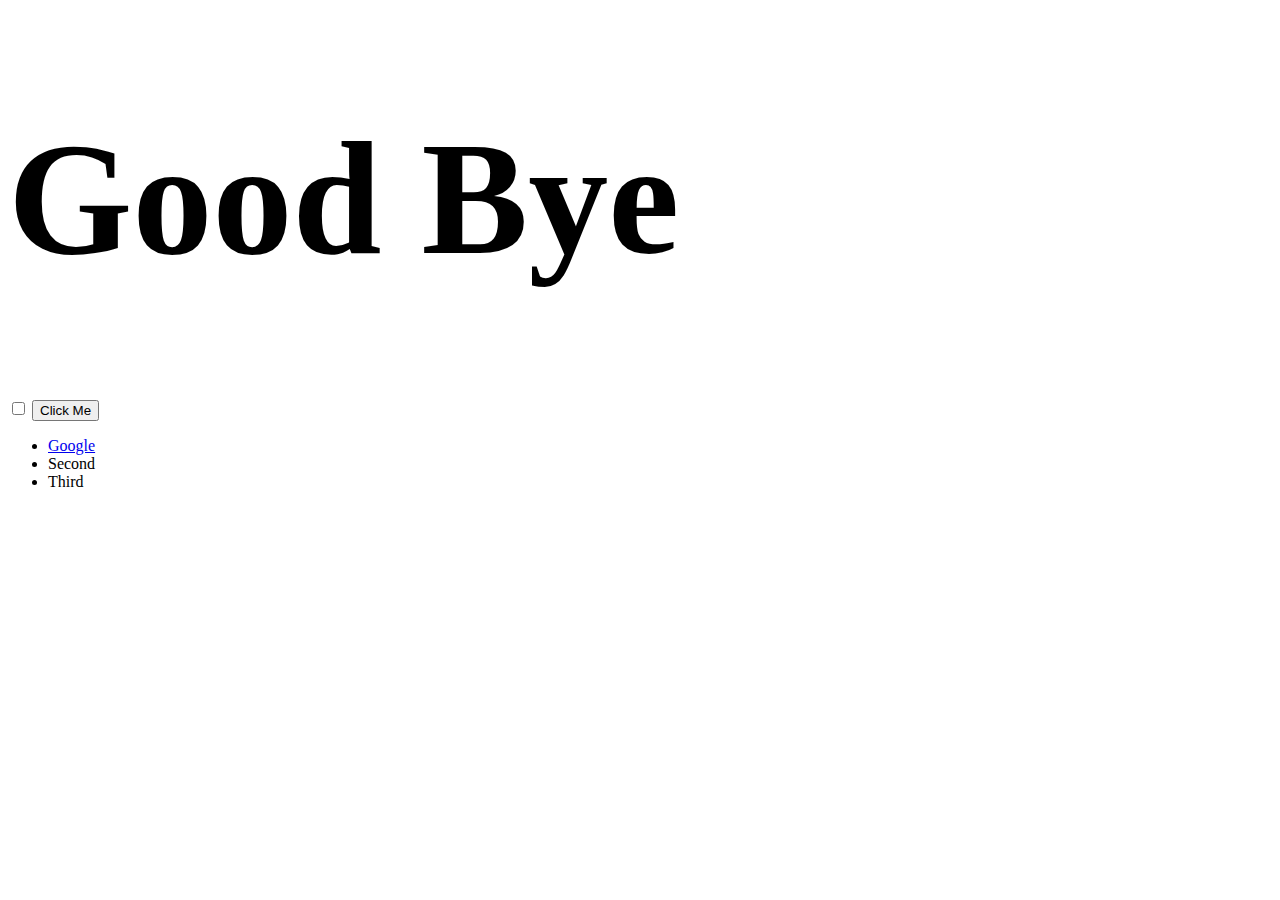
<file: DOM/index.html>
<!DOCTYPE html>
<html lang="en" dir="ltr">
  <head>
    <meta charset="utf-8">
    <title>My Website</title>
    <link rel="stylesheet" href="styles.css">

  </head>
  <body>

    <h1 class ="huge">Hello</h1>

    <input type="checkbox">

    <button class="btn">Click Me</button>

    <ul>
      <li class="list">
        <a href="https://www.google.com">Google</a>
      </li>
      <li class="list">Second</li>
      <li class="list">Third</li>
      
    </ul>

    <script src="index.js" charset="utf-8"></script>
  </body>

</html>
</file>
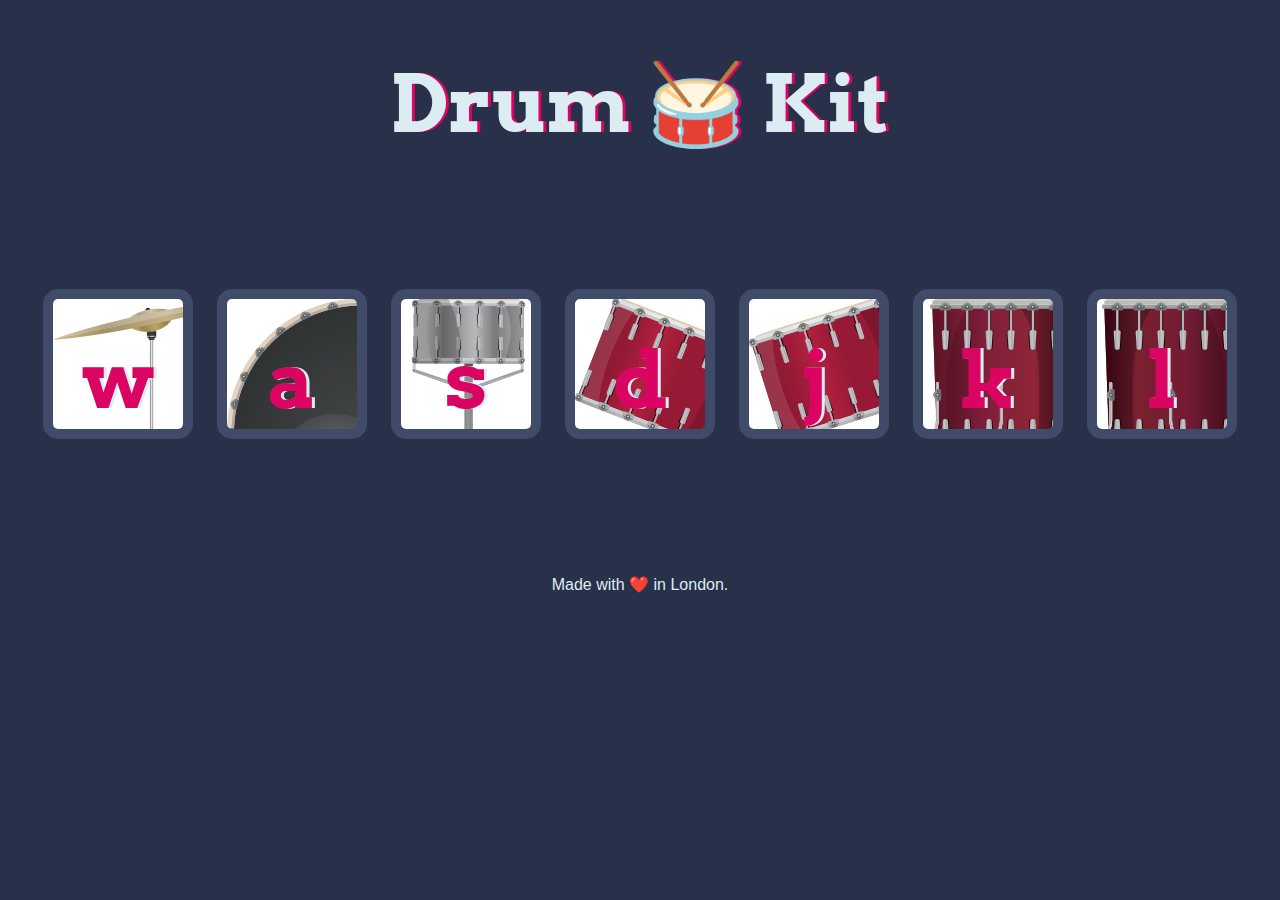
<file: Drum Kit Challenge/index.html>
<!DOCTYPE html>
<html lang="en" dir="ltr">

<head>
  <meta charset="utf-8">
  <title>Drum Kit</title>
  <!-- style sheet -->
  <link rel="stylesheet" href="styles.css">
  <link href="https://fonts.googleapis.com/css?family=Arvo" rel="stylesheet">
</head>

<body>

  <h1 id="title">Drum 🥁 Kit</h1>
  <div class="set">
    <button class="w drum">w</button>
    <button class="a drum">a</button>
    <button class="s drum">s</button>
    <button class="d drum">d</button>
    <button class="j drum">j</button>
    <button class="k drum">k</button>
    <button class="l drum">l</button>
  </div>


  <footer>
    Made with ❤️ in London.
  </footer>
  <script src="index.js" charset="utf-8"></script>
</body>

</html>
</file>
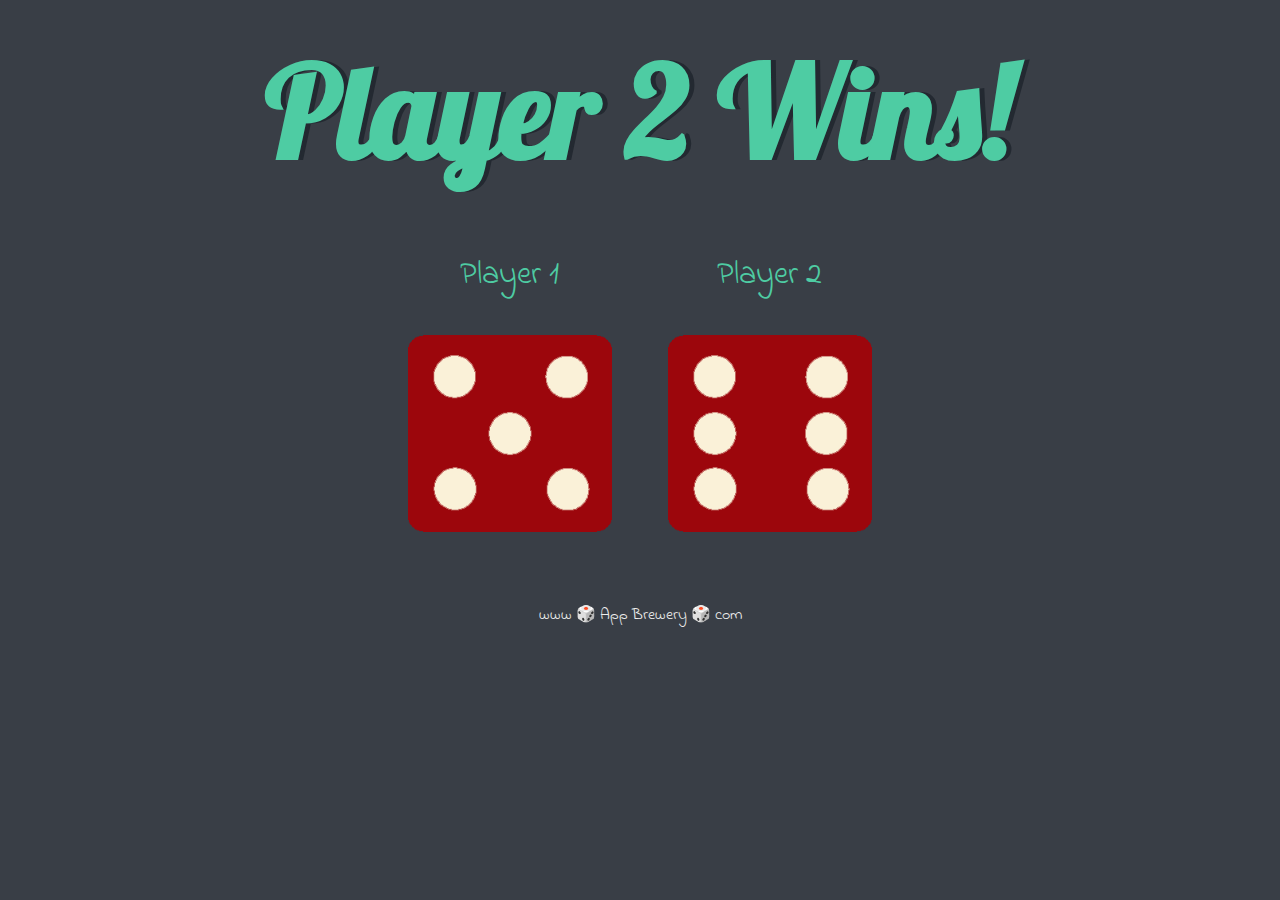
<file: Dicee Challenge/dicee.html>
<!DOCTYPE html>
<html lang="en" dir="ltr">
  <head>
    <meta charset="utf-8">
    <title>Dicee</title>
    <link rel="stylesheet" href="styles.css">
    <link href="https://fonts.googleapis.com/css?family=Indie+Flower|Lobster" rel="stylesheet">

  </head>
  <body>

    <div class="container">
      <h1>Refresh Me</h1>

      <div class="dice">
        <p>Player 1</p>
        <img class="img1" src="images/dice6.png">
      </div>

      <div class="dice">
        <p>Player 2</p>
        <img class="img2" src="images/dice6.png">
      </div>

    </div>

    <script src="index.js" charset="utf-8"></script>
  </body>

  <footer>
    www 🎲 App Brewery 🎲 com
  </footer>
</html>
</file>
<file: DOM/styles.css>
.huge{
    font-size: 10rem;
}
</file>
<file: Drum Kit Challenge/styles.css>
body {
  text-align: center;
  background-color: #283149;
}

h1 {
  font-size: 5rem;
  color: #DBEDF3;
  font-family: "Arvo", cursive;
  text-shadow: 3px 0 #DA0463;

}

footer {
  color: #DBEDF3;
  font-family: sans-serif;
}

.w {
background-image: url("images/crash.png");
}

.a {
background-image: url("images/kick.png");
}

.s {
background-image: url("images/snare.png");
}

.d {
background-image: url("images/tom1.png");
}

.j {
background-image: url("images/tom2.png");
}

.k {
background-image: url("images/tom3.png");
}

.l {
background-image: url("images/tom4.png");
}

.set {
  margin: 10% auto;
}

.game-over {
  background-color: red;
  opacity: 0.8;
}

.pressed {
  box-shadow: 0 3px 4px 0 #DBEDF3;
  opacity: 0.5;
}

.red {
  color: red;
}

.drum {
  outline: none;
  border: 10px solid #404B69;
  font-size: 5rem;
  font-family: 'Arvo', cursive;
  line-height: 2;
  font-weight: 900;
  color: #DA0463;
  text-shadow: 3px 0 #DBEDF3;
  border-radius: 15px;
  display: inline-block;
  width: 150px;
  height: 150px;
  text-align: center;
  margin: 10px;
  background-color: white;
}
</file>
<file: Dicee Challenge/styles.css>
.container {
  width: 70%;
  margin: auto;
  text-align: center;
}

.dice {
  text-align: center;
  display: inline-block;

}

body {
  background-color: #393E46;
}

h1 {
  margin: 30px;
  font-family: 'Lobster', cursive;
  text-shadow: 5px 0 #232931;
  font-size: 8rem;
  color: #4ECCA3;
}

p {
  font-size: 2rem;
  color: #4ECCA3;
  font-family: 'Indie Flower', cursive;
}

img {
  width: 80%;
}

footer {
  margin-top: 5%;
  color: #EEEEEE;
  text-align: center;
  font-family: 'Indie Flower', cursive;

}
</file>
